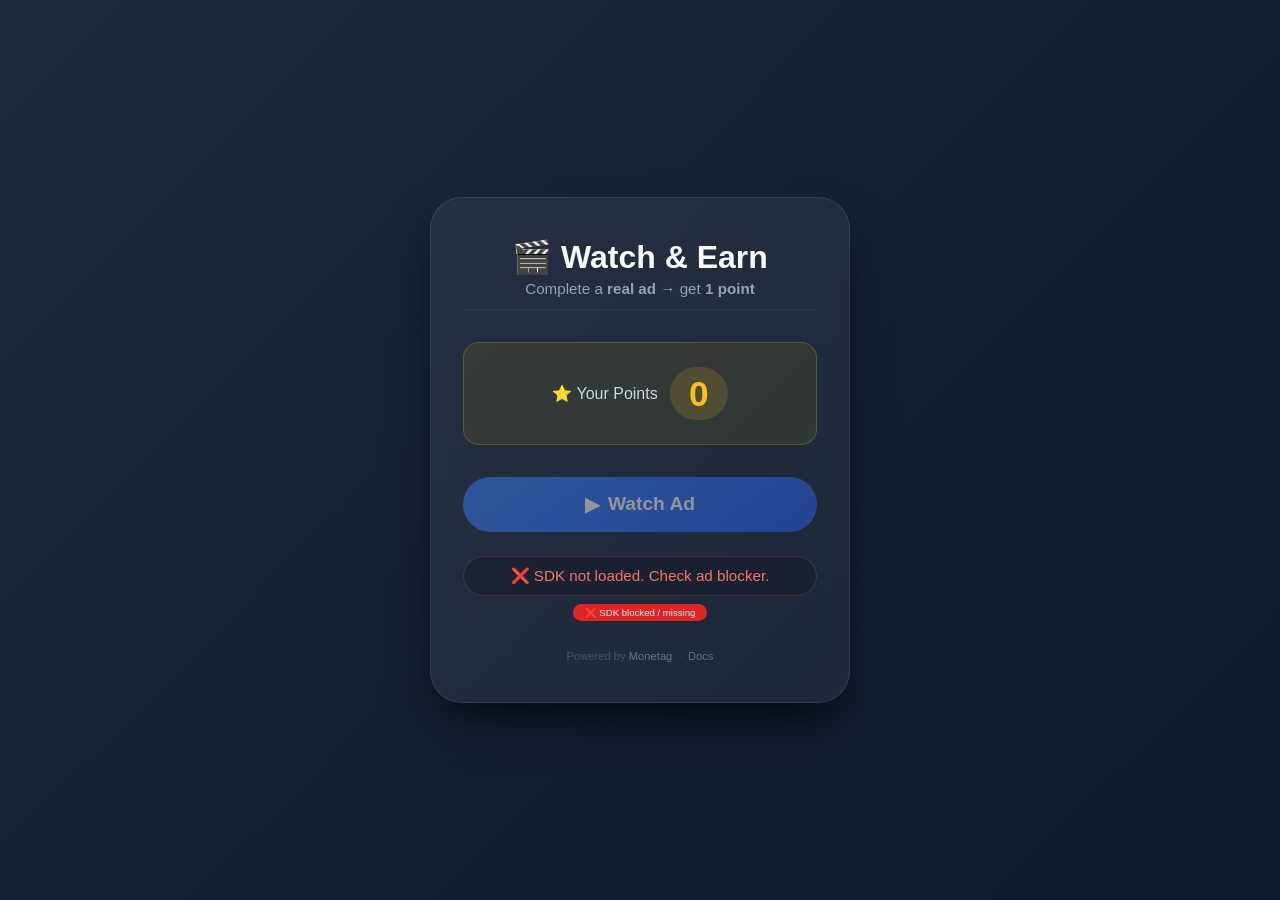
<file: ads/index.html>
<!DOCTYPE html>
<html lang="en">
<head>
    <meta charset="UTF-8" />
    <meta name="viewport" content="width=device-width, initial-scale=1.0" />
    <title>Rewarded Ads – 1 Point (Real Ads Only)</title>
    <style>
        * {
            box-sizing: border-box;
            margin: 0;
            padding: 0;
        }
        body {
            background: linear-gradient(135deg, #1e293b, #0f172a);
            min-height: 100vh;
            display: flex;
            justify-content: center;
            align-items: center;
            font-family: 'Segoe UI', Tahoma, Geneva, Verdana, sans-serif;
            padding: 1rem;
        }
        .card {
            background: rgba(255, 255, 255, 0.05);
            backdrop-filter: blur(12px);
            -webkit-backdrop-filter: blur(12px);
            border-radius: 2rem;
            padding: 2.5rem 2rem;
            max-width: 420px;
            width: 100%;
            text-align: center;
            box-shadow: 0 25px 50px -12px rgba(0, 0, 0, 0.8);
            border: 1px solid rgba(255, 255, 255, 0.1);
        }
        h1 {
            font-size: 2rem;
            font-weight: 700;
            color: #f8fafc;
            margin-bottom: 0.25rem;
        }
        .subtitle {
            color: #94a3b8;
            font-size: 0.95rem;
            margin-bottom: 2rem;
            border-bottom: 1px solid rgba(255, 255, 255, 0.05);
            padding-bottom: 0.75rem;
        }
        .reward-box {
            background: rgba(255, 215, 0, 0.08);
            border: 1px solid rgba(255, 215, 0, 0.2);
            border-radius: 1rem;
            padding: 1.5rem 1rem;
            margin-bottom: 2rem;
            display: flex;
            justify-content: center;
            align-items: center;
            gap: 0.75rem;
            flex-wrap: wrap;
        }
        .reward-label {
            color: #cbd5e1;
            font-size: 1rem;
        }
        .reward-amount {
            font-size: 2.2rem;
            font-weight: 800;
            color: #fbbf24;
            background: rgba(251, 191, 36, 0.15);
            padding: 0.1rem 1.2rem;
            border-radius: 9999px;
            line-height: 1.4;
        }
        #watchBtn {
            background: linear-gradient(145deg, #3b82f6, #2563eb);
            border: none;
            color: white;
            font-weight: 600;
            font-size: 1.2rem;
            padding: 1rem 2rem;
            border-radius: 9999px;
            width: 100%;
            cursor: pointer;
            transition: all 0.15s ease;
            box-shadow: 0 8px 20px -6px rgba(37, 99, 235, 0.4);
            display: flex;
            align-items: center;
            justify-content: center;
            gap: 0.5rem;
        }
        #watchBtn:hover:not(:disabled) {
            background: linear-gradient(145deg, #2563eb, #1d4ed8);
            transform: translateY(-2px);
            box-shadow: 0 12px 28px -8px rgba(37, 99, 235, 0.6);
        }
        #watchBtn:active:not(:disabled) {
            transform: scale(0.97);
        }
        #watchBtn:disabled {
            opacity: 0.5;
            cursor: not-allowed;
            transform: none !important;
            box-shadow: none !important;
        }
        #statusMsg {
            margin-top: 1.5rem;
            font-size: 0.95rem;
            color: #94a3b8;
            min-height: 2.5rem;
            display: flex;
            align-items: center;
            justify-content: center;
            gap: 0.5rem;
            background: rgba(0, 0, 0, 0.2);
            border-radius: 9999px;
            padding: 0.5rem 1rem;
            transition: all 0.3s ease;
        }
        #statusMsg.success { color: #4ade80; border: 1px solid rgba(74, 222, 128, 0.2); }
        #statusMsg.error   { color: #f87171; border: 1px solid rgba(248, 113, 113, 0.2); }
        #statusMsg.loading { color: #facc15; border: 1px solid rgba(250, 204, 21, 0.2); }
        .footer {
            margin-top: 1.8rem;
            font-size: 0.7rem;
            color: #475569;
        }
        .footer a { color: #64748b; text-decoration: none; }
        .footer a:hover { text-decoration: underline; }
        .badge {
            display: inline-block;
            background: #475569;
            color: #e2e8f0;
            font-size: 0.6rem;
            padding: 0.2rem 0.7rem;
            border-radius: 9999px;
            margin-top: 0.5rem;
        }
        .badge.live { background: #16a34a; }
        .badge.error-badge { background: #dc2626; }
    </style>
</head>
<body>

    <div class="card">
        <h1>🎬 Watch & Earn</h1>
        <p class="subtitle">Complete a <strong>real ad</strong> → get <strong>1 point</strong></p>

        <div class="reward-box">
            <span class="reward-label">⭐ Your Points</span>
            <span class="reward-amount" id="coinCounter">0</span>
        </div>

        <button id="watchBtn">
            <span>▶</span> Watch Ad
        </button>

        <div id="statusMsg">Ready to earn!</div>
        <div id="modeBadge" class="badge">⏳ Checking SDK…</div>

        <div class="footer">
            Powered by <a href="https://monetag.com" target="_blank">Monetag</a> &nbsp;·&nbsp;
            <a href="https://docs.monetag.com/docs/ad-integration/rewarded-interstitial/" target="_blank">Docs</a>
        </div>
    </div>

    <!-- YOUR UPDATED ZONE: 11161317 -->
    <script src="https://libtl.com/sdk.js" data-zone="11161317" data-sdk="show_11161317"></script>

    <script>
        (function() {
            "use strict";

            // ---- CONFIG ----
            const REWARD_AMOUNT = 1;
            const SIMULATE_IF_SDK_MISSING = false; // 👈 REAL ADS ONLY – no simulation

            // ---- DOM ----
            const watchBtn = document.getElementById('watchBtn');
            const coinDisplay = document.getElementById('coinCounter');
            const statusMsg = document.getElementById('statusMsg');
            const modeBadge = document.getElementById('modeBadge');

            let totalPoints = 0;

            // ---- Helpers ----
            function updateUI() {
                coinDisplay.textContent = totalPoints;
            }

            function setStatus(text, type = '') {
                statusMsg.textContent = text;
                statusMsg.className = '';
                if (type) statusMsg.classList.add(type);
            }

            function setBadge(text, className = '') {
                modeBadge.textContent = text;
                modeBadge.className = 'badge' + (className ? ' ' + className : '');
            }

            // ---- The main ad-watching function (REAL ADS ONLY) ----
            async function watchAd() {
                // Double-check SDK is available before proceeding
                if (typeof show_11161317 !== 'function') {
                    setStatus('❌ SDK not available. Please disable ad blocker or try again.', 'error');
                    console.error('show_11161317 is not defined – SDK blocked or failed to load.');
                    return;
                }

                watchBtn.disabled = true;
                setStatus('Loading real ad…', 'loading');

                try {
                    // 🎯 Show the ACTUAL Monetag rewarded interstitial
                    await show_11161317();

                    // ✅ Promise resolved = user watched the full ad
                    totalPoints += REWARD_AMOUNT;
                    updateUI();
                    setStatus(`✅ +${REWARD_AMOUNT} point earned from real ad!`, 'success');

                } catch (error) {
                    console.error('Real ad error:', error);
                    setStatus('❌ Ad failed. Please try again.', 'error');
                } finally {
                    watchBtn.disabled = false;
                }
            }

            // ---- Initialisation ----
            function init() {
                if (typeof show_11161317 === 'function') {
                    setBadge('✅ Live SDK (real ads)', 'live');
                    console.log('✅ Monetag SDK loaded successfully for zone 11161317.');
                    setStatus('Ready to earn!');
                    watchBtn.disabled = false;
                } else {
                    setBadge('❌ SDK blocked / missing', 'error-badge');
                    setStatus('❌ SDK not loaded. Check ad blocker.', 'error');
                    console.warn('⚠️ SDK not found. Real ads will NOT work. Disable ad blocker or host on a public domain.');
                    // Disable the button since we have NO simulation fallback
                    watchBtn.disabled = true;
                }
                updateUI();
            }

            // ---- Event listener ----
            watchBtn.addEventListener('click', watchAd);

            // ---- Start ----
            init();

        })();
    </script>
</body>
</html>
</file>
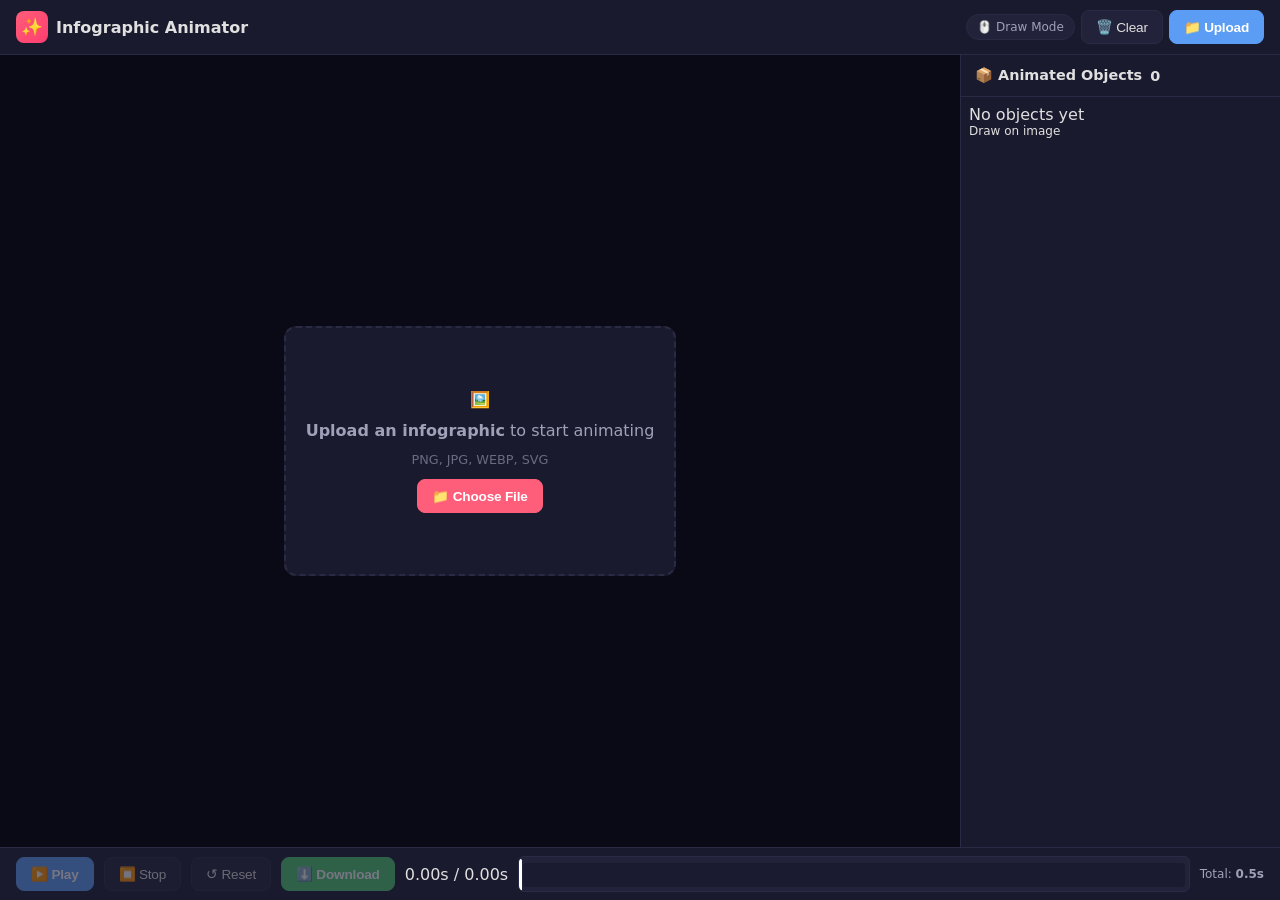
<file: an/index.html>
<!DOCTYPE html>
<html lang="en">
<head>
    <meta charset="UTF-8">
    <meta name="viewport" content="width=device-width, initial-scale=1.0, maximum-scale=1.0, user-scalable=no">
    <title>Infographic Animator – Download Ready</title>
    <style>
        :root {
            --bg: #0f0f1a;
            --surface: #1a1a2e;
            --surface2: #22223a;
            --border: #2a2a44;
            --text: #e0e0e0;
            --text2: #a0a0b8;
            --accent: #ff5e7a;
            --accent2: #ff8fa3;
            --blue: #5b9cf5;
            --green: #4ecb71;
            --shadow: 0 4px 24px rgba(0, 0, 0, 0.4);
            --radius: 12px;
            --radius-sm: 8px;
        }

        * {
            margin: 0;
            padding: 0;
            box-sizing: border-box;
        }

        body {
            font-family: 'Segoe UI', 'Inter', system-ui, -apple-system, sans-serif;
            background: var(--bg);
            color: var(--text);
            height: 100vh;
            display: flex;
            flex-direction: column;
            overflow: hidden;
            user-select: none;
            -webkit-user-select: none;
            -webkit-tap-highlight-color: transparent;
        }

        .header {
            display: flex;
            align-items: center;
            justify-content: space-between;
            padding: 10px 16px;
            background: var(--surface);
            border-bottom: 1px solid var(--border);
            z-index: 20;
            gap: 8px;
            flex-shrink: 0;
            flex-wrap: wrap;
        }
        .logo {
            display: flex;
            align-items: center;
            gap: 8px;
            font-size: 1rem;
            font-weight: 700;
            white-space: nowrap;
        }
        .logo .icon {
            width: 32px;
            height: 32px;
            border-radius: 8px;
            background: linear-gradient(135deg, var(--accent), #ff3d6f);
            display: flex;
            align-items: center;
            justify-content: center;
            font-size: 1.1rem;
        }
        .header-actions {
            display: flex;
            gap: 6px;
            align-items: center;
            flex-wrap: wrap;
        }
        .btn {
            padding: 8px 14px;
            border-radius: 8px;
            border: 1px solid var(--border);
            background: var(--surface2);
            color: var(--text);
            cursor: pointer;
            font-size: 0.85rem;
            font-weight: 500;
            transition: 0.2s;
            display: flex;
            align-items: center;
            gap: 4px;
            white-space: nowrap;
            letter-spacing: -0.2px;
            -webkit-tap-highlight-color: transparent;
        }
        .btn:active {
            transform: scale(0.96);
        }
        .btn.accent {
            background: var(--accent);
            border-color: var(--accent);
            color: #fff;
            font-weight: 600;
        }
        .btn.blue {
            background: var(--blue);
            border-color: var(--blue);
            color: #fff;
            font-weight: 600;
        }
        .btn.green {
            background: var(--green);
            border-color: var(--green);
            color: #fff;
            font-weight: 600;
        }
        .btn:disabled {
            opacity: 0.4;
            pointer-events: none;
        }
        .mode-indicator {
            font-size: 0.75rem;
            padding: 5px 10px;
            border-radius: 20px;
            background: var(--surface2);
            border: 1px solid var(--border);
            color: var(--text2);
            white-space: nowrap;
        }
        .mode-indicator.active {
            border-color: var(--accent);
            color: var(--accent2);
            background: #1f1a2e;
        }

        .main-container {
            display: flex;
            flex: 1;
            overflow: hidden;
            position: relative;
        }

        .canvas-wrapper {
            flex: 1;
            display: flex;
            align-items: center;
            justify-content: center;
            background: #0a0a16;
            padding: 10px;
            overflow: auto;
            min-width: 0;
        }
        .canvas-inner {
            position: relative;
            box-shadow: var(--shadow);
            border-radius: 4px;
            overflow: hidden;
            background: #111;
            flex-shrink: 0;
        }
        canvas {
            display: block;
            cursor: crosshair;
            max-width: 100%;
            max-height: 100%;
            touch-action: none;
        }
        canvas.playing {
            cursor: default;
        }
        .canvas-placeholder {
            display: flex;
            flex-direction: column;
            align-items: center;
            justify-content: center;
            color: var(--text2);
            gap: 12px;
            padding: 40px 20px;
            text-align: center;
            border: 2px dashed var(--border);
            border-radius: var(--radius);
            background: var(--surface);
            min-width: 250px;
            min-height: 250px;
            cursor: pointer;
        }
        .canvas-placeholder:hover {
            border-color: var(--accent);
        }

        .side-panel {
            width: 320px;
            background: var(--surface);
            border-left: 1px solid var(--border);
            display: flex;
            flex-direction: column;
            overflow-y: auto;
            z-index: 15;
            transition: width 0.25s ease, transform 0.25s ease;
            flex-shrink: 0;
        }
        .side-panel.collapsed {
            width: 0;
            border-left: none;
            overflow: hidden;
        }
        .panel-header {
            padding: 12px 14px;
            border-bottom: 1px solid var(--border);
            font-weight: 600;
            font-size: 0.9rem;
            display: flex;
            align-items: center;
            gap: 8px;
            position: sticky;
            top: 0;
            background: var(--surface);
            z-index: 2;
        }
        .object-list {
            flex: 1;
            overflow-y: auto;
            padding: 8px;
            display: flex;
            flex-direction: column;
            gap: 6px;
        }
        .object-card {
            background: var(--surface2);
            border-radius: var(--radius-sm);
            padding: 10px;
            border: 2px solid transparent;
            cursor: pointer;
            transition: 0.15s;
        }
        .object-card.selected {
            border-color: var(--accent);
            box-shadow: 0 0 0 2px rgba(255, 94, 122, 0.2);
        }
        .obj-header {
            display: flex;
            align-items: center;
            gap: 6px;
            margin-bottom: 6px;
        }
        .obj-color-dot {
            width: 12px;
            height: 12px;
            border-radius: 50%;
            border: 2px solid rgba(255,255,255,0.3);
        }
        .obj-name {
            font-weight: 600;
            font-size: 0.8rem;
            flex: 1;
            overflow: hidden;
            text-overflow: ellipsis;
            white-space: nowrap;
        }
        .obj-delete {
            width: 24px;
            height: 24px;
            border-radius: 50%;
            border: none;
            background: transparent;
            color: #888;
            cursor: pointer;
            font-size: 1rem;
        }
        .obj-controls select, .obj-controls input[type="range"] {
            width: 100%;
            margin: 2px 0;
        }
        .obj-controls label {
            font-size: 0.7rem;
            color: var(--text2);
            text-transform: uppercase;
            font-weight: 600;
            display: block;
            margin-top: 4px;
        }

        .playback-bar {
            display: flex;
            align-items: center;
            gap: 10px;
            padding: 8px 16px;
            background: var(--surface);
            border-top: 1px solid var(--border);
            flex-shrink: 0;
            flex-wrap: wrap;
        }
        .timeline-container {
            flex: 1;
            height: 36px;
            background: var(--surface2);
            border-radius: 6px;
            position: relative;
            overflow: hidden;
            border: 1px solid var(--border);
            cursor: pointer;
            min-width: 80px;
        }
        .timeline-track {
            position: absolute;
            top: 6px;
            left: 4px;
            right: 4px;
            height: 24px;
            border-radius: 4px;
            background: #1a1a30;
        }
        .timeline-segment {
            position: absolute;
            top: 0;
            height: 100%;
            border-radius: 4px;
            opacity: 0.85;
        }
        .timeline-playhead {
            position: absolute;
            top: 2px;
            width: 3px;
            height: 32px;
            background: #fff;
            border-radius: 2px;
            z-index: 3;
        }

        .panel-toggle {
            display: none;
            position: absolute;
            top: 12px;
            right: 12px;
            z-index: 25;
            background: var(--surface2);
            border: 1px solid var(--border);
            border-radius: 8px;
            color: var(--text);
            padding: 8px 12px;
            font-size: 0.9rem;
            cursor: pointer;
        }

        @media (max-width: 850px) {
            .main-container {
                flex-direction: column;
            }
            .side-panel {
                width: 100%;
                max-height: 45vh;
                border-left: none;
                border-top: 1px solid var(--border);
                order: 2;
            }
            .side-panel.collapsed {
                max-height: 0;
                width: 100%;
                overflow: hidden;
            }
            .panel-toggle {
                display: block;
            }
            .canvas-wrapper {
                padding: 8px;
            }
            .header {
                padding: 8px 12px;
            }
            .btn {
                padding: 6px 10px;
                font-size: 0.78rem;
            }
            .playback-bar {
                gap: 6px;
                padding: 6px 10px;
            }
        }
    </style>
</head>
<body>
    <div class="header">
        <div class="logo">
            <div class="icon">✨</div>
            <span>Infographic Animator</span>
        </div>
        <div class="header-actions">
            <span class="mode-indicator" id="modeIndicator">🖱️ Draw Mode</span>
            <button class="btn" id="btnClearAll">🗑️ Clear</button>
            <button class="btn blue" id="btnUploadTrigger">📁 Upload</button>
            <input type="file" id="fileInput" accept="image/*" style="display:none;">
        </div>
    </div>

    <div class="main-container">
        <div class="canvas-wrapper" id="canvasWrapper">
            <div class="canvas-placeholder" id="placeholder">
                <div class="upload-icon">🖼️</div>
                <p><strong>Upload an infographic</strong> to start animating</p>
                <p style="font-size:0.8rem;opacity:0.6;">PNG, JPG, WEBP, SVG</p>
                <button class="btn accent" id="btnUploadPlaceholder">📁 Choose File</button>
            </div>
            <div class="canvas-inner" id="canvasInner" style="display:none;">
                <canvas id="mainCanvas"></canvas>
            </div>
            <button class="panel-toggle" id="panelToggle" style="display:none;">📋 Objects</button>
        </div>

        <div class="side-panel" id="sidePanel">
            <div class="panel-header">
                📦 Animated Objects <span class="count" id="objectCount">0</span>
            </div>
            <div class="object-list" id="objectList">
                <div class="no-objects" style="text-align:center;padding:20px;color:var(--text2);">
                    <p>No objects yet</p>
                    <p style="font-size:0.75rem;opacity:0.7;">Click & drag on the image to select regions</p>
                </div>
            </div>
        </div>
    </div>

    <div class="playback-bar">
        <button class="btn blue" id="btnPlay" disabled>▶️ Play</button>
        <button class="btn" id="btnStop" disabled>⏹️ Stop</button>
        <button class="btn" id="btnReset" disabled>↺ Reset</button>
        <button class="btn green" id="btnDownload" disabled>⬇️ Download</button>
        <span class="time-display" id="timeDisplay">0.00s / 0.00s</span>
        <div class="timeline-container" id="timelineContainer">
            <div class="timeline-track" id="timelineTrack"></div>
            <div class="timeline-playhead" id="timelinePlayhead" style="left:0;"></div>
        </div>
        <span style="font-size:0.75rem;color:var(--text2);">Total: <strong id="totalDuration">0.0s</strong></span>
    </div>

    <script>
        (function() {
            const canvasWrapper = document.getElementById('canvasWrapper');
            const canvasInner = document.getElementById('canvasInner');
            const placeholder = document.getElementById('placeholder');
            const mainCanvas = document.getElementById('mainCanvas');
            const ctx = mainCanvas.getContext('2d');
            const fileInput = document.getElementById('fileInput');
            const objectList = document.getElementById('objectList');
            const objectCount = document.getElementById('objectCount');
            const modeIndicator = document.getElementById('modeIndicator');
            const btnPlay = document.getElementById('btnPlay');
            const btnStop = document.getElementById('btnStop');
            const btnReset = document.getElementById('btnReset');
            const btnDownload = document.getElementById('btnDownload');
            const timeDisplay = document.getElementById('timeDisplay');
            const timelineTrack = document.getElementById('timelineTrack');
            const timelinePlayhead = document.getElementById('timelinePlayhead');
            const timelineContainer = document.getElementById('timelineContainer');
            const totalDurationEl = document.getElementById('totalDuration');
            const sidePanel = document.getElementById('sidePanel');
            const panelToggle = document.getElementById('panelToggle');
            const btnClearAll = document.getElementById('btnClearAll');
            const btnUploadTrigger = document.getElementById('btnUploadTrigger');
            const btnUploadPlaceholder = document.getElementById('btnUploadPlaceholder');

            let sourceImage = null;
            let imageDrawParams = null;
            let objects = [];
            let selectedObjectId = null;
            let isDrawing = false;
            let drawStart = null;
            let isPlaying = false;
            let animationFrameId = null;
            let totalAnimationTime = 0;
            let mediaRecorder = null;
            let recordedChunks = [];
            const OBJECT_COLORS = ['#ff5e7a','#5b9cf5','#4ecb71','#f5a623','#a78bfa','#22d3bb','#facc15','#ff8fa3','#64b5f6'];
            let colorIndex = 0;

            function createObject(srcX, srcY, srcW, srcH) {
                return {
                    id: 'obj_' + Date.now() + Math.random().toString(36).substr(2,6),
                    name: 'Region ' + (objects.length+1),
                    srcX, srcY, srcW, srcH,
                    animationType: 'fadeIn',
                    duration: 0.8,
                    delay: objects.length * 0.4,
                    color: OBJECT_COLORS[colorIndex % OBJECT_COLORS.length],
                    slideDirection: 'left',
                    easing: 'easeOut',
                };
            }

            function setupCanvas() {
                if (!sourceImage) return;
                const maxW = Math.min(canvasWrapper.clientWidth - 30, 1200);
                const maxH = Math.min(canvasWrapper.clientHeight - 30, 800);
                const imgAspect = sourceImage.width / sourceImage.height;
                let cw, ch;
                if (maxW / maxH > imgAspect) {
                    ch = maxH;
                    cw = ch * imgAspect;
                } else {
                    cw = maxW;
                    ch = cw / imgAspect;
                }
                cw = Math.floor(cw);
                ch = Math.floor(ch);
                mainCanvas.width = cw;
                mainCanvas.height = ch;
                imageDrawParams = {
                    x: 0, y: 0, w: cw, h: ch,
                    scale: cw / sourceImage.width
                };
            }

            function sourceToCanvas(sx, sy, sw, sh) {
                if (!imageDrawParams) return {x:0,y:0,w:0,h:0};
                const s = imageDrawParams.scale;
                return { x: sx*s, y: sy*s, w: sw*s, h: sh*s };
            }

            function canvasToSource(cx, cy) {
                if (!imageDrawParams) return {x:0,y:0};
                return { x: cx / imageDrawParams.scale, y: cy / imageDrawParams.scale };
            }

            function getCanvasPos(e) {
                const rect = mainCanvas.getBoundingClientRect();
                const scaleX = mainCanvas.width / rect.width;
                const scaleY = mainCanvas.height / rect.height;
                return {
                    x: (e.clientX - rect.left) * scaleX,
                    y: (e.clientY - rect.top) * scaleY,
                };
            }

            function render(playTime = null) {
                if (!sourceImage || !imageDrawParams) return;
                ctx.clearRect(0,0,mainCanvas.width,mainCanvas.height);
                ctx.drawImage(sourceImage,0,0,mainCanvas.width,mainCanvas.height);
                if (isPlaying && playTime !== null) {
                    for (const obj of objects) {
                        const start = obj.delay, end = obj.delay+obj.duration;
                        if (playTime < start) continue;
                        let progress = Math.min((playTime-start)/obj.duration, 1);
                        const eased = applyEasing(progress, obj.easing);
                        renderAnimatedObject(obj, eased, progress);
                    }
                } else {
                    for (const obj of objects) {
                        const c = sourceToCanvas(obj.srcX, obj.srcY, obj.srcW, obj.srcH);
                        const sel = obj.id === selectedObjectId;
                        ctx.fillStyle = hexToRgba(obj.color, 0.2);
                        ctx.fillRect(c.x,c.y,c.w,c.h);
                        ctx.strokeStyle = sel ? '#fff' : obj.color;
                        ctx.lineWidth = sel ? 3 : 2;
                        ctx.setLineDash(sel ? [] : [4,3]);
                        ctx.strokeRect(c.x,c.y,c.w,c.h);
                        ctx.setLineDash([]);
                        const label = obj.name;
                        ctx.font = 'bold 10px "Segoe UI"';
                        const tw = ctx.measureText(label).width;
                        const ly = c.y-8 > 14 ? c.y-8 : c.y+c.h+14;
                        ctx.fillStyle = 'rgba(0,0,0,0.7)';
                        ctx.fillRect(c.x-2, ly-11, tw+8, 16);
                        ctx.fillStyle = '#fff';
                        ctx.fillText(label, c.x+2, ly+1);
                    }
                    if (isDrawing && drawStart) {
                        const rect = getDrawRect();
                        ctx.strokeStyle = '#fff';
                        ctx.lineWidth = 2;
                        ctx.setLineDash([6,3]);
                        ctx.strokeRect(rect.x, rect.y, rect.w, rect.h);
                        ctx.setLineDash([]);
                    }
                }
            }

            function renderAnimatedObject(obj, progress, raw) {
                const c = sourceToCanvas(obj.srcX, obj.srcY, obj.srcW, obj.srcH);
                const cx = c.x+c.w/2, cy = c.y+c.h/2;
                ctx.save();
                const type = obj.animationType;
                if (type === 'fadeIn') {
                    ctx.globalAlpha = progress;
                    ctx.drawImage(sourceImage, obj.srcX,obj.srcY,obj.srcW,obj.srcH, c.x,c.y,c.w,c.h);
                } else if (type === 'slideIn') {
                    ctx.globalAlpha = Math.min(1, progress*1.5);
                    let ox=0,oy=0; const d=Math.max(c.w,c.h)*1.2;
                    const dir = obj.slideDirection;
                    if(dir==='left') ox = -d*(1-progress);
                    else if(dir==='right') ox = d*(1-progress);
                    else if(dir==='top') oy = -d*(1-progress);
                    else if(dir==='bottom') oy = d*(1-progress);
                    ctx.drawImage(sourceImage, obj.srcX,obj.srcY,obj.srcW,obj.srcH, c.x+ox,c.y+oy,c.w,c.h);
                } else if (type === 'bounce') {
                    const by = -Math.sin(progress*Math.PI*3)*(1-progress)*c.h*0.5;
                    ctx.translate(cx, cy+by);
                    ctx.globalAlpha = Math.min(1,progress*2);
                    ctx.drawImage(sourceImage, obj.srcX,obj.srcY,obj.srcW,obj.srcH, -c.w/2,-c.h/2,c.w,c.h);
                } else if (type === 'pulse') {
                    const s = 0.3+progress*0.7 + Math.sin(raw*Math.PI*4)*(1-raw)*0.2;
                    ctx.translate(cx,cy); ctx.scale(s,s);
                    ctx.globalAlpha = Math.min(1,progress*2);
                    ctx.drawImage(sourceImage, obj.srcX,obj.srcY,obj.srcW,obj.srcH, -c.w/2,-c.h/2,c.w,c.h);
                } else if (type === 'rotate') {
                    const rot = (1-progress)*Math.PI*2*1.2;
                    ctx.translate(cx,cy); ctx.rotate(rot);
                    ctx.globalAlpha = Math.min(1,progress*2);
                    ctx.drawImage(sourceImage, obj.srcX,obj.srcY,obj.srcW,obj.srcH, -c.w/2,-c.h/2,c.w,c.h);
                } else if (type === 'shake') {
                    const sx = Math.sin(progress*Math.PI*8)*(1-progress)*c.w*0.15;
                    ctx.globalAlpha = Math.min(1,progress*2);
                    ctx.drawImage(sourceImage, obj.srcX,obj.srcY,obj.srcW,obj.srcH, c.x+sx,c.y,c.w,c.h);
                } else if (type === 'scaleUp') {
                    ctx.translate(cx,cy); ctx.scale(progress,progress);
                    ctx.globalAlpha = progress;
                    ctx.drawImage(sourceImage, obj.srcX,obj.srcY,obj.srcW,obj.srcH, -c.w/2,-c.h/2,c.w,c.h);
                } else if (type === 'flip') {
                    const flip = Math.cos(progress*Math.PI);
                    ctx.translate(cx,cy); ctx.scale(Math.sign(flip)||0.001,1);
                    ctx.globalAlpha = Math.min(1,progress*2);
                    ctx.drawImage(sourceImage, obj.srcX,obj.srcY,obj.srcW,obj.srcH, -c.w/2,-c.h/2,c.w,c.h);
                }
                ctx.restore();
            }

            function getDrawRect() {
                if (!drawStart) return {x:0,y:0,w:0,h:0};
                return {
                    x: Math.min(drawStart.x, drawStart.currentX),
                    y: Math.min(drawStart.y, drawStart.currentY),
                    w: Math.abs(drawStart.currentX - drawStart.x),
                    h: Math.abs(drawStart.currentY - drawStart.y)
                };
            }

            function hexToRgba(hex,a) {
                const r=parseInt(hex.slice(1,3),16),g=parseInt(hex.slice(3,5),16),b=parseInt(hex.slice(5,7),16);
                return `rgba(${r},${g},${b},${a})`;
            }

            function applyEasing(t, type) {
                if (type==='easeOut') return 1-Math.pow(1-t,3);
                if (type==='easeIn') return t*t*t;
                if (type==='easeInOut') return t<0.5?4*t*t*t:1-Math.pow(-2*t+2,3)/2;
                if (type==='bounce') {
                    const n1=7.5625,d1=2.75;
                    return t<1/d1?n1*t*t:t<2/d1?n1*(t-=1.5/d1)*t+.75:t<2.5/d1?n1*(t-=2.25/d1)*t+.9375:n1*(t-=2.625/d1)*t+.984375;
                }
                if (type==='elastic') return t===0||t===1?t:-Math.pow(2,10*t-10)*Math.sin((t*10-10.75)*(2*Math.PI)/3);
                return t;
            }

            function loadImage(file) {
                if (!file || !file.type.startsWith('image/')) return;
                const reader = new FileReader();
                reader.onload = e => {
                    const img = new Image();
                    img.onload = () => {
                        sourceImage = img;
                        objects = [];
                        selectedObjectId = null;
                        colorIndex = 0;
                        stopPlayback();
                        placeholder.style.display='none';
                        canvasInner.style.display='block';
                        setupCanvas();
                        updateAllUI();
                        render();
                        btnPlay.disabled = false;
                        btnReset.disabled = false;
                        btnDownload.disabled = false;
                        modeIndicator.textContent='🖱️ Draw Mode';
                        modeIndicator.classList.add('active');
                    };
                    img.src = e.target.result;
                };
                reader.readAsDataURL(file);
            }

            fileInput.addEventListener('change', e => { if(e.target.files[0]) loadImage(e.target.files[0]); fileInput.value=''; });
            btnUploadTrigger.addEventListener('click', ()=>fileInput.click());
            btnUploadPlaceholder.addEventListener('click', ()=>fileInput.click());
            placeholder.addEventListener('click', (e)=>{ if(e.target!==btnUploadPlaceholder) fileInput.click(); });

            function startDraw(pos) {
                if (isPlaying || !sourceImage) return;
                const obj = findObjectAtCanvasPos(pos.x, pos.y);
                if (obj && !window.event?.shiftKey) {
                    selectObject(obj.id);
                    isDrawing = true;
                    drawStart = { x: pos.x, y: pos.y, currentX: pos.x, currentY: pos.y, isResize: true, objectId: obj.id };
                } else {
                    selectedObjectId = null;
                    updateSidePanel();
                    isDrawing = true;
                    drawStart = { x: pos.x, y: pos.y, currentX: pos.x, currentY: pos.y, isResize: false };
                }
            }
            function moveDraw(pos) {
                if (!isDrawing || !drawStart) return;
                drawStart.currentX = pos.x; drawStart.currentY = pos.y;
                render();
            }
            function endDraw(pos) {
                if (!isDrawing || !drawStart) return;
                drawStart.currentX = pos.x; drawStart.currentY = pos.y;
                if (!drawStart.isResize) {
                    const r = getDrawRect();
                    if (r.w>10 && r.h>10) {
                        const s1 = canvasToSource(r.x, r.y);
                        const s2 = canvasToSource(r.x+r.w, r.y+r.h);
                        const sx = Math.min(s1.x,s2.x), sy = Math.min(s1.y,s2.y);
                        const sw = Math.abs(s2.x-s1.x), sh = Math.abs(s2.y-s1.y);
                        if (sw>5 && sh>5) {
                            const newObj = createObject(sx,sy,sw,sh);
                            objects.push(newObj);
                            colorIndex++;
                            selectObject(newObj.id);
                            updateAllUI();
                        }
                    }
                }
                isDrawing = false; drawStart = null; render();
            }

            mainCanvas.addEventListener('mousedown', e => { e.preventDefault(); startDraw(getCanvasPos(e)); });
            mainCanvas.addEventListener('mousemove', e => { e.preventDefault(); moveDraw(getCanvasPos(e)); });
            mainCanvas.addEventListener('mouseup', e => { endDraw(getCanvasPos(e)); });
            mainCanvas.addEventListener('mouseleave', () => { if(isDrawing){ isDrawing=false; drawStart=null; render(); } });

            mainCanvas.addEventListener('touchstart', e => {
                e.preventDefault();
                if (e.touches.length===1) startDraw(getCanvasPos(e.touches[0]));
            }, {passive:false});
            mainCanvas.addEventListener('touchmove', e => {
                e.preventDefault();
                if (e.touches.length===1) moveDraw(getCanvasPos(e.touches[0]));
            }, {passive:false});
            mainCanvas.addEventListener('touchend', e => {
                if (drawStart) endDraw(drawStart.currentX ? {x:drawStart.currentX, y:drawStart.currentY} : getCanvasPos(e.changedTouches[0]));
                else { isDrawing=false; drawStart=null; }
            });

            function findObjectAtCanvasPos(cx, cy) {
                for (let i=objects.length-1; i>=0; i--) {
                    const c = sourceToCanvas(objects[i].srcX, objects[i].srcY, objects[i].srcW, objects[i].srcH);
                    if (cx>=c.x && cx<=c.x+c.w && cy>=c.y && cy<=c.y+c.h) return objects[i];
                }
                return null;
            }

            function selectObject(id) { selectedObjectId = id; updateSidePanel(); render(); }
            function deleteObject(id) { objects = objects.filter(o=>o.id!==id); if(selectedObjectId===id) selectedObjectId=null; updateAllUI(); render(); }
            function updateObjectProperty(id, prop, value) {
                const obj = objects.find(o=>o.id===id); if(!obj) return;
                obj[prop] = value; updateAllUI(); render();
            }

            function updateSidePanel() {
                objectList.innerHTML = '';
                objectCount.textContent = objects.length;
                if (objects.length===0) {
                    objectList.innerHTML = '<div class="no-objects"><p>No objects yet</p><p style="font-size:0.75rem;">Draw on image</p></div>';
                    return;
                }
                objects.forEach(obj => {
                    const card = document.createElement('div');
                    card.className = 'object-card' + (obj.id===selectedObjectId?' selected':'');
                    card.innerHTML = `
                        <div class="obj-header">
                            <span class="obj-color-dot" style="background:${obj.color}"></span>
                            <span class="obj-name">${obj.name}</span>
                            <button class="obj-delete" data-del="${obj.id}">×</button>
                        </div>
                        <div class="obj-controls">
                            <label>Animation</label>
                            <select data-prop="animationType" data-id="${obj.id}">
                                <option value="fadeIn" ${obj.animationType==='fadeIn'?'selected':''}>Fade In</option>
                                <option value="slideIn" ${obj.animationType==='slideIn'?'selected':''}>Slide In</option>
                                <option value="bounce" ${obj.animationType==='bounce'?'selected':''}>Bounce</option>
                                <option value="pulse" ${obj.animationType==='pulse'?'selected':''}>Pulse</option>
                                <option value="rotate" ${obj.animationType==='rotate'?'selected':''}>Rotate</option>
                                <option value="shake" ${obj.animationType==='shake'?'selected':''}>Shake</option>
                                <option value="scaleUp" ${obj.animationType==='scaleUp'?'selected':''}>Scale Up</option>
                                <option value="flip" ${obj.animationType==='flip'?'selected':''}>Flip</option>
                            </select>
                            ${obj.animationType==='slideIn'?`
                            <label>Slide From</label>
                            <select data-prop="slideDirection" data-id="${obj.id}">
                                <option value="left" ${obj.slideDirection==='left'?'selected':''}>Left</option>
                                <option value="right" ${obj.slideDirection==='right'?'selected':''}>Right</option>
                                <option value="top" ${obj.slideDirection==='top'?'selected':''}>Top</option>
                                <option value="bottom" ${obj.slideDirection==='bottom'?'selected':''}>Bottom</option>
                            </select>`:''}
                            <label>Duration: ${obj.duration.toFixed(1)}s</label>
                            <input type="range" min="0.2" max="3" step="0.1" value="${obj.duration}" data-prop="duration" data-id="${obj.id}">
                            <label>Delay: ${obj.delay.toFixed(1)}s</label>
                            <input type="range" min="0" max="8" step="0.1" value="${obj.delay}" data-prop="delay" data-id="${obj.id}">
                            <label>Easing</label>
                            <select data-prop="easing" data-id="${obj.id}">
                                <option value="easeOut" ${obj.easing==='easeOut'?'selected':''}>Ease Out</option>
                                <option value="easeIn" ${obj.easing==='easeIn'?'selected':''}>Ease In</option>
                                <option value="easeInOut" ${obj.easing==='easeInOut'?'selected':''}>Ease In-Out</option>
                                <option value="bounce" ${obj.easing==='bounce'?'selected':''}>Bounce</option>
                                <option value="elastic" ${obj.easing==='elastic'?'selected':''}>Elastic</option>
                                <option value="linear" ${obj.easing==='linear'?'selected':''}>Linear</option>
                            </select>
                        </div>`;
                    card.addEventListener('click', e => {
                        if (e.target.tagName==='SELECT'||e.target.tagName==='INPUT'||e.target.tagName==='BUTTON') return;
                        selectObject(obj.id);
                    });
                    card.querySelector('.obj-delete').addEventListener('click', e => { e.stopPropagation(); deleteObject(obj.id); });
                    card.addEventListener('change', e => {
                        const prop = e.target.dataset.prop, id = e.target.dataset.id;
                        updateObjectProperty(id, prop, prop==='duration'||prop==='delay'?parseFloat(e.target.value):e.target.value);
                    });
                    card.addEventListener('input', e => {
                        if (e.target.type==='range') updateObjectProperty(e.target.dataset.id, e.target.dataset.prop, parseFloat(e.target.value));
                    });
                    objectList.appendChild(card);
                });
            }

            function updateAllUI() { updateSidePanel(); updateTimeline(); updateTotalDuration(); }
            function updateTotalDuration() {
                let maxT=0; objects.forEach(o=>{ const end=o.delay+o.duration; if(end>maxT) maxT=end; });
                totalAnimationTime = Math.max(maxT,0.5);
                totalDurationEl.textContent = totalAnimationTime.toFixed(1)+'s';
            }
            function updateTimeline() {
                timelineTrack.innerHTML = '';
                if (totalAnimationTime<=0) return;
                objects.forEach(obj => {
                    const left = (obj.delay/totalAnimationTime)*100;
                    const width = Math.max((obj.duration/totalAnimationTime)*100, 0.5);
                    const seg = document.createElement('div');
                    seg.className='timeline-segment';
                    seg.style.left=left+'%'; seg.style.width=width+'%'; seg.style.background=obj.color;
                    seg.title = obj.name;
                    seg.addEventListener('click', e => { e.stopPropagation(); selectObject(obj.id); });
                    timelineTrack.appendChild(seg);
                });
                timelinePlayhead.style.left='0%';
            }
            function updatePlayhead(t) {
                if (totalAnimationTime<=0) return;
                timelinePlayhead.style.left = Math.min((t/totalAnimationTime)*100,100)+'%';
                timeDisplay.textContent = t.toFixed(2)+'s / '+totalAnimationTime.toFixed(2)+'s';
            }

            timelineContainer.addEventListener('click', e => {
                if (isPlaying || totalAnimationTime<=0) return;
                const rect = timelineContainer.getBoundingClientRect();
                const pct = (e.clientX-rect.left)/rect.width;
                const scrub = pct*totalAnimationTime;
                render(scrub); updatePlayhead(scrub);
            });

            function startPlayback() {
                if (isPlaying || objects.length===0 || !sourceImage) return;
                isPlaying=true; mainCanvas.classList.add('playing');
                btnPlay.disabled=true; btnStop.disabled=false; btnReset.disabled=false; btnDownload.disabled=true;
                modeIndicator.textContent='🎬 Playing...'; modeIndicator.classList.remove('active');
                animationStartTime = performance.now()/1000;
                function loop() {
                    if (!isPlaying) return;
                    const elapsed = performance.now()/1000 - animationStartTime;
                    const t = Math.min(elapsed, totalAnimationTime);
                    render(t); updatePlayhead(t);
                    if (elapsed >= totalAnimationTime+0.3) { stopPlayback(); render(totalAnimationTime); updatePlayhead(totalAnimationTime); return; }
                    animationFrameId = requestAnimationFrame(loop);
                }
                loop();
            }

            function stopPlayback() {
                isPlaying=false; mainCanvas.classList.remove('playing');
                if(animationFrameId) cancelAnimationFrame(animationFrameId);
                btnPlay.disabled = (objects.length===0||!sourceImage);
                btnStop.disabled=true;
                btnReset.disabled = (objects.length===0||!sourceImage);
                btnDownload.disabled = (objects.length===0||!sourceImage);
                modeIndicator.textContent='🖱️ Draw Mode'; modeIndicator.classList.add('active');
                render(); updatePlayhead(0);
            }

            // DOWNLOAD FUNCTIONALITY
            async function downloadRecording() {
                if (!sourceImage || objects.length === 0 || isPlaying) return;
                btnPlay.disabled = true;
                btnStop.disabled = true;
                btnReset.disabled = true;
                btnDownload.disabled = true;
                modeIndicator.textContent = '🔴 Recording...';

                const stream = mainCanvas.captureStream(30);
                recordedChunks = [];
                const mimeType = MediaRecorder.isTypeSupported('video/webm; codecs=vp9') ? 'video/webm; codecs=vp9' : 'video/webm';
                mediaRecorder = new MediaRecorder(stream, { mimeType });

                mediaRecorder.ondataavailable = e => {
                    if (e.data.size > 0) recordedChunks.push(e.data);
                };

                mediaRecorder.onstop = () => {
                    const blob = new Blob(recordedChunks, { type: 'video/webm' });
                    const url = URL.createObjectURL(blob);
                    const a = document.createElement('a');
                    a.href = url;
                    a.download = 'animated-infographic.webm';
                    a.click();
                    URL.revokeObjectURL(url);
                    stopPlayback();
                    btnDownload.disabled = false;
                    modeIndicator.textContent = '🖱️ Draw Mode';
                    modeIndicator.classList.add('active');
                };

                isPlaying = true;
                mainCanvas.classList.add('playing');
                mediaRecorder.start();
                animationStartTime = performance.now() / 1000;

                function recordLoop() {
                    const elapsed = performance.now() / 1000 - animationStartTime;
                    const playTime = Math.min(elapsed, totalAnimationTime);
                    render(playTime);
                    updatePlayhead(playTime);
                    if (elapsed >= totalAnimationTime) {
                        mediaRecorder.stop();
                        isPlaying = false;
                        mainCanvas.classList.remove('playing');
                        return;
                    }
                    requestAnimationFrame(recordLoop);
                }
                recordLoop();
            }

            btnPlay.addEventListener('click', startPlayback);
            btnStop.addEventListener('click', stopPlayback);
            btnReset.addEventListener('click', ()=>{ stopPlayback(); render(); updatePlayhead(0); });
            btnDownload.addEventListener('click', downloadRecording);

            btnClearAll.addEventListener('click', ()=>{
                if(isPlaying) stopPlayback();
                objects=[]; selectedObjectId=null; colorIndex=0; updateAllUI(); render();
                btnPlay.disabled=true; btnStop.disabled=true; btnReset.disabled=true; btnDownload.disabled=true;
                timeDisplay.textContent='0.00s / 0.00s'; totalDurationEl.textContent='0.0s';
            });

            panelToggle.addEventListener('click', ()=>{
                sidePanel.classList.toggle('collapsed');
                panelToggle.textContent = sidePanel.classList.contains('collapsed') ? '📋 Objects' : '✖ Close';
            });
            function autoPanelState() {
                if (window.innerWidth <= 850) {
                    panelToggle.style.display = 'block';
                    sidePanel.classList.add('collapsed');
                    panelToggle.textContent = '📋 Objects';
                } else {
                    panelToggle.style.display = 'none';
                    sidePanel.classList.remove('collapsed');
                }
            }
            window.addEventListener('resize', ()=>{
                clearTimeout(window.resized);
                window.resized = setTimeout(()=>{
                    autoPanelState();
                    if (sourceImage && !isPlaying) { setupCanvas(); render(); }
                }, 200);
            });
            autoPanelState();

            canvasWrapper.addEventListener('dragover', e => { e.preventDefault(); canvasWrapper.style.background='#111122'; });
            canvasWrapper.addEventListener('dragleave', ()=> canvasWrapper.style.background='');
            canvasWrapper.addEventListener('drop', e => {
                e.preventDefault(); canvasWrapper.style.background='';
                if (e.dataTransfer.files[0]) loadImage(e.dataTransfer.files[0]);
            });

            document.addEventListener('keydown', e => {
                if (e.key==='Delete'||e.key==='Backspace') {
                    if (selectedObjectId && !isPlaying && document.activeElement===document.body) { deleteObject(selectedObjectId); e.preventDefault(); }
                }
                if (e.key===' ' && !isPlaying && sourceImage && objects.length>0 && document.activeElement===document.body) { e.preventDefault(); startPlayback(); }
                if (e.key==='Escape' && isPlaying) stopPlayback();
            });

            btnPlay.disabled=true; btnStop.disabled=true; btnReset.disabled=true; btnDownload.disabled=true;
            updateAllUI();
            console.log('✅ Ready – Draw, animate, and download as WebM video.');
        })();
    </script>
</body>
</html>
</file>
